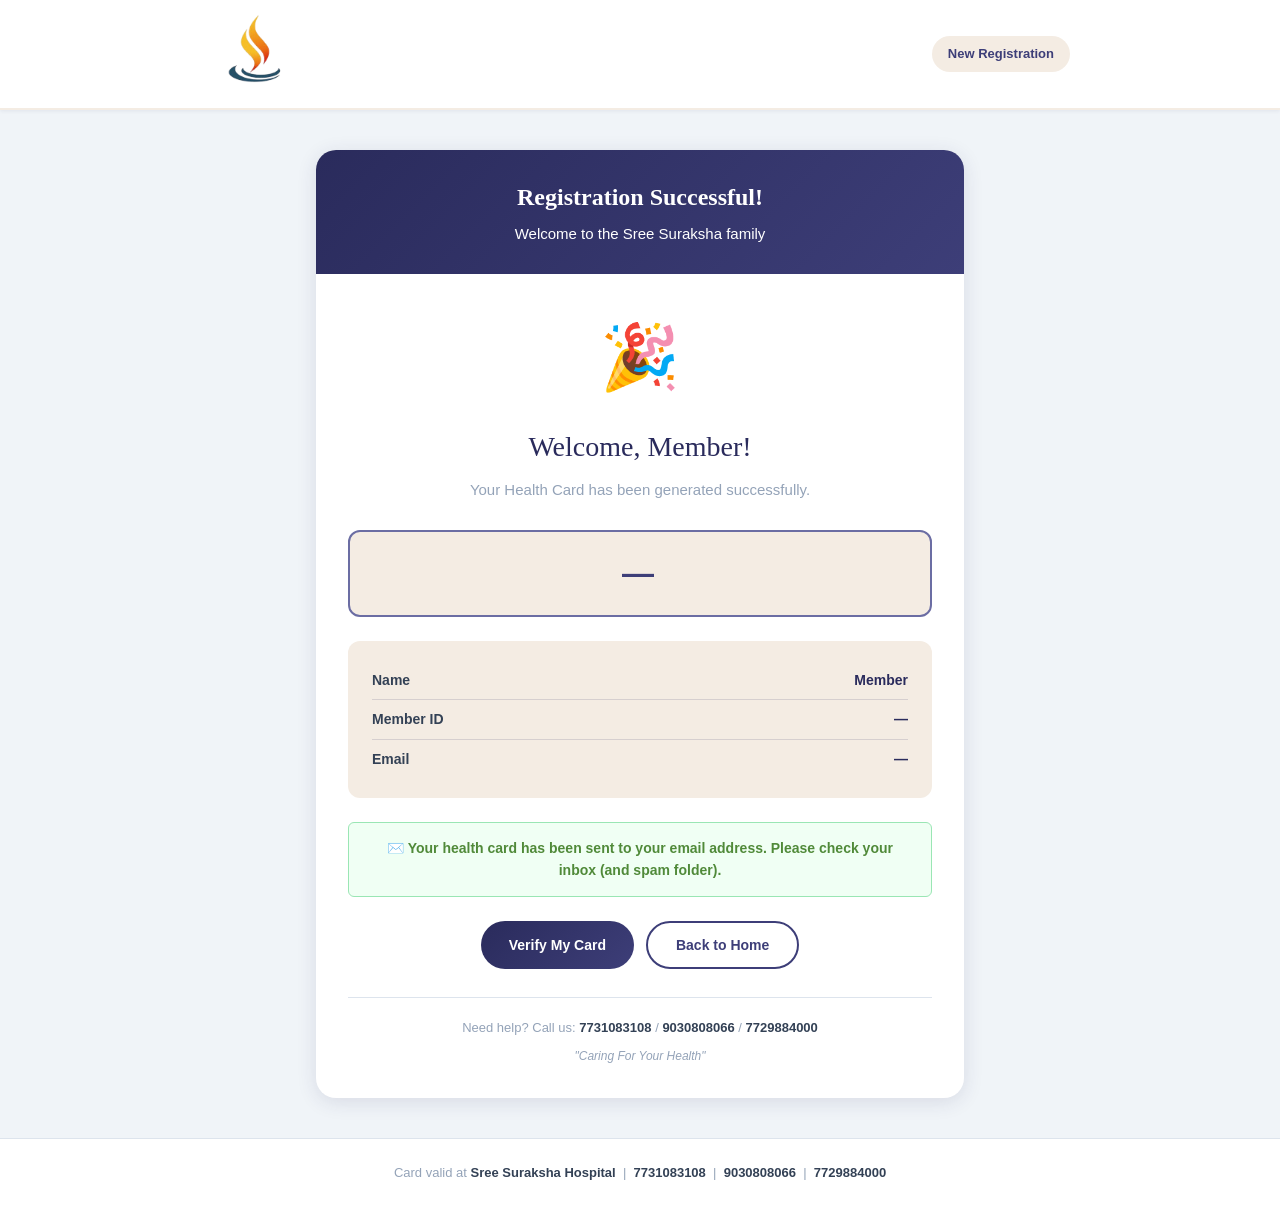
<file: pages/success.html>
<!DOCTYPE html>
<html lang="en">
<head>
  <meta charset="UTF-8" />
  <meta name="viewport" content="width=device-width, initial-scale=1.0" />
  <title>Registration Successful – Sree Suraksha Hospital</title>
  <!-- Removed Google Fonts to avoid CORS/taint issues. Using system fonts instead. -->
  <link rel="stylesheet" href="../css/style.css" />
  <style>
    .success-icon { font-size: 64px; text-align: center; margin-bottom: 16px; }
    .success-title { font-family: var(--font-display); font-size: 28px; color: var(--blue-dark); text-align: center; margin-bottom: 8px; }
    .success-sub   { text-align: center; color: var(--gray-400); margin-bottom: 28px; font-size: 15px; }

    .info-box {
      background: var(--blue-pale);
      border-radius: var(--radius-md);
      padding: 20px 24px;
      margin-bottom: 24px;
    }
    .info-row { display: flex; justify-content: space-between; padding: 8px 0; border-bottom: 1px solid rgba(42,43,92,0.15); font-size: 14px; }
    .info-row:last-child { border-bottom: none; }
    .info-label { font-weight: 700; color: var(--gray-700); }
    .info-value { color: var(--blue-dark); font-weight: 800; }

    .member-id-big {
      text-align: center;
      font-size: 32px;
      font-weight: 800;
      color: var(--blue-mid);
      letter-spacing: 4px;
      background: var(--blue-pale);
      border: 2px solid var(--blue-light);
      border-radius: var(--radius-md);
      padding: 16px;
      margin-bottom: 24px;
    }

    .email-notice {
      background: #f0fff4;
      border: 1px solid #9ae6b4;
      border-radius: var(--radius-sm);
      padding: 14px 18px;
      font-size: 14px;
      color: var(--green);
      font-weight: 600;
      margin-bottom: 24px;
      text-align: center;
    }

    .action-buttons {
      display: flex;
      gap: 12px;
      flex-wrap: wrap;
      justify-content: center;
    }

    .btn-primary {
      background: linear-gradient(135deg, var(--blue-dark), var(--blue-mid));
      color: white;
      border: none;
      padding: 13px 28px;
      border-radius: 50px;
      font-family: var(--font-body);
      font-size: 14px;
      font-weight: 700;
      cursor: pointer;
      text-decoration: none;
      display: inline-block;
      transition: opacity 0.2s;
    }
    .btn-primary:hover { opacity: 0.9; text-decoration: none; }

    .btn-secondary {
      background: var(--white);
      color: var(--blue-mid);
      border: 2px solid var(--blue-mid);
      padding: 11px 28px;
      border-radius: 50px;
      font-family: var(--font-body);
      font-size: 14px;
      font-weight: 700;
      cursor: pointer;
      text-decoration: none;
      display: inline-block;
      transition: background 0.2s;
    }
    .btn-secondary:hover { background: var(--blue-pale); text-decoration: none; }

    .helpline-box {
      text-align: center;
      margin-top: 28px;
      padding-top: 20px;
      border-top: 1px solid var(--gray-200);
      font-size: 13px;
      color: var(--gray-400);
    }
    .helpline-box strong { color: var(--gray-700); }
  </style>
</head>
<body>

  <header class="site-header">
    <div class="header-inner">
      <div class="logo-area">
        <img src="../img/sree_suraksha_logo.png" alt="Sree Suraksha Hospital Logo" class="logo-img">
      </div>
      <a href="../index.html" class="verify-link">New Registration</a>
    </div>
  </header>

  <div class="page-wrap">
    <div class="page-card">
      <div class="page-card-header">
        <h1>Registration Successful!</h1>
        <p>Welcome to the Sree Suraksha family</p>
      </div>
      <div class="page-card-body">
        <div class="success-icon">🎉</div>
        <div class="success-title" id="welcomeText">Welcome!</div>
        <div class="success-sub">Your Health Card has been generated successfully.</div>

        <div class="member-id-big" id="memberIdDisplay">—</div>

        <div class="info-box" id="infoBox" style="display:none;">
          <div class="info-row">
            <span class="info-label">Name</span>
            <span class="info-value" id="infoName">—</span>
          </div>
          <div class="info-row">
            <span class="info-label">Member ID</span>
            <span class="info-value" id="infoId">—</span>
          </div>
          <div class="info-row">
            <span class="info-label">Email</span>
            <span class="info-value" id="infoEmail">—</span>
          </div>
        </div>

        <div class="email-notice" id="emailNotice">
          ✉️ Your health card has been sent to your email address. Please check your inbox (and spam folder).
        </div>

        <div class="action-buttons">
          <a href="verify.html" class="btn-primary">Verify My Card</a>
          <a href="../index.html" class="btn-secondary">Back to Home</a>
        </div>

        <div class="helpline-box">
          <p>Need help? Call us: <strong>7731083108</strong> / <strong>9030808066</strong> / <strong>7729884000</strong></p>
          <p class="tagline" style="margin-top:8px;">"Caring For Your Health"</p>
        </div>
      </div>
    </div>
  </div>

  <footer class="site-footer">
    <p>Card valid at <strong>Sree Suraksha Hospital</strong> &nbsp;|&nbsp; <strong>7731083108</strong> &nbsp;|&nbsp; <strong>9030808066</strong> &nbsp;|&nbsp; <strong>7729884000</strong></p>
  </footer>

  <script>
    // Extract query parameters from the redirect
    const params = new URLSearchParams(window.location.search);
    const name     = params.get('name')  || 'Member';
    const memberId = params.get('id')    || '—';
    const email    = params.get('email') || '—';

    document.getElementById('welcomeText').textContent    = `Welcome, ${name}!`;
    document.getElementById('memberIdDisplay').textContent = memberId;
    document.getElementById('infoName').textContent        = name;
    document.getElementById('infoId').textContent          = memberId;
    document.getElementById('infoEmail').textContent       = email;

    if (name && memberId) {
      document.getElementById('infoBox').style.display = 'block';
    }

    // Update email notice with actual email
    if (email && email !== '—') {
      document.getElementById('emailNotice').innerHTML =
        `✉️ Your health card has been sent to <strong>${email}</strong>. Please check your inbox (and spam folder).`;
    }
  </script>

</body>
</html>
</file>
<file: css/style.css>
/* ============================================================
   Sree Suraksha Hospital – Main Stylesheet
   ============================================================ */

:root {
  /* Palette matched to the printed health card (img/front.png, css/card.css) */
  --blue-dark:   #2a2b5c;
  --blue-mid:    #3d3e78;
  --blue-light:  #6b6da3;
  --blue-pale:   #f4ece3;
  --teal:        #508a39;
  --orange:      #dba178;
  --white:       #ffffff;
  --gray-50:     #f9fafb;
  --gray-100:    #f0f4f8;
  --gray-200:    #dde4ed;
  --gray-400:    #94a3b8;
  --gray-700:    #334155;
  --gray-900:    #0f172a;
  --red:         #c73c36;
  --green:       #508a39;
  --radius-sm:   6px;
  --radius-md:   12px;
  --radius-lg:   20px;
  --shadow-sm:   0 1px 4px rgba(42,43,92,0.08);
  --shadow-md:   0 4px 20px rgba(42,43,92,0.12);
  --shadow-lg:   0 12px 40px rgba(42,43,92,0.18);
  /* Use system fonts instead of external Google Fonts to avoid CORS issues
     when capturing the card canvas for PDF generation. */
  --font-body:   Arial, Helvetica, sans-serif;
  --font-display: Georgia, 'Times New Roman', serif;
}

*, *::before, *::after { box-sizing: border-box; margin: 0; padding: 0; }

html { scroll-behavior: smooth; }

body {
  font-family: var(--font-body);
  background: var(--gray-100);
  color: var(--gray-700);
  line-height: 1.6;
  font-size: 15px;
}

a { color: var(--blue-mid); text-decoration: none; }
a:hover { text-decoration: underline; }

/* ---- Header ---- */
.site-header {
  background: var(--white);
  border-bottom: 2px solid var(--blue-pale);
  position: sticky;
  top: 0;
  z-index: 100;
  box-shadow: var(--shadow-sm);
}

.header-inner {
  max-width: 900px;
  margin: 0 auto;
  padding: 14px 20px;
  display: flex;
  align-items: center;
  justify-content: space-between;
}

.logo-area {
  display: flex;
  align-items: center;
  gap: 12px;
}

.logo-icon { font-size: 28px; }

.logo-text {
  display: flex;
  flex-direction: column;
  line-height: 1.2;
}

.org-name {
  font-weight: 800;
  font-size: 16px;
  color: var(--blue-dark);
}

.org-sub {
  font-size: 11px;
  color: var(--gray-400);
  font-weight: 600;
  letter-spacing: 0.3px;
}

.verify-link {
  background: var(--blue-pale);
  color: var(--blue-mid);
  font-weight: 700;
  font-size: 13px;
  padding: 8px 16px;
  border-radius: 50px;
  transition: background 0.2s;
}

.verify-link:hover {
  background: var(--blue-mid);
  color: var(--white);
  text-decoration: none;
}

/* ---- Hero ---- */
.hero {
  background: linear-gradient(135deg, var(--blue-dark) 0%, var(--blue-mid) 60%, var(--blue-light) 100%);
  padding: 50px 20px 60px;
  text-align: center;
  color: var(--white);
  position: relative;
  overflow: hidden;
}

.hero::after {
  content: '';
  position: absolute;
  bottom: -2px;
  left: 0;
  right: 0;
  height: 40px;
  background: var(--gray-100);
  clip-path: ellipse(55% 100% at 50% 100%);
}

.hero-content { max-width: 680px; margin: 0 auto; position: relative; z-index: 1; }

.hero-badge {
  display: inline-block;
  background: rgba(255,255,255,0.15);
  border: 1px solid rgba(255,255,255,0.3);
  color: var(--white);
  font-size: 12px;
  font-weight: 700;
  letter-spacing: 1px;
  text-transform: uppercase;
  padding: 6px 18px;
  border-radius: 50px;
  margin-bottom: 18px;
}

.hero h1 {
  font-family: var(--font-display);
  font-size: clamp(24px, 5vw, 38px);
  line-height: 1.25;
  margin-bottom: 16px;
}

.highlight { color: var(--orange); }

.hero p {
  font-size: 15px;
  opacity: 0.9;
  max-width: 520px;
  margin: 0 auto 28px;
  line-height: 1.7;
}

.hero-stats {
  display: flex;
  justify-content: center;
  gap: 32px;
}

.stat {
  display: flex;
  flex-direction: column;
  align-items: center;
  gap: 2px;
}

.stat strong {
  font-size: 24px;
  font-weight: 800;
  color: var(--white);
}

.stat span {
  font-size: 11px;
  opacity: 0.75;
  text-transform: uppercase;
  letter-spacing: 0.5px;
}

/* ---- Form Container ---- */
.form-container {
  max-width: 900px;
  margin: -10px auto 40px;
  padding: 0 16px;
}

.form-card {
  background: var(--white);
  border-radius: var(--radius-lg);
  box-shadow: var(--shadow-lg);
  overflow: hidden;
}

.form-header {
  background: linear-gradient(90deg, var(--blue-dark), var(--blue-mid));
  padding: 24px 32px;
  color: var(--white);
}

.form-header h2 {
  font-family: var(--font-display);
  font-size: 22px;
  margin-bottom: 4px;
}

.form-header p { font-size: 13px; opacity: 0.8; }

/* ---- Form Sections ---- */
.form-section {
  padding: 28px 32px;
  border-bottom: 1px solid var(--gray-100);
}

.form-section:last-of-type { border-bottom: none; }

.section-title {
  display: flex;
  align-items: center;
  gap: 10px;
  font-weight: 800;
  font-size: 14px;
  text-transform: uppercase;
  letter-spacing: 0.8px;
  color: var(--blue-dark);
  margin-bottom: 20px;
}

.section-num {
  width: 26px;
  height: 26px;
  background: var(--blue-mid);
  color: var(--white);
  border-radius: 50%;
  display: flex;
  align-items: center;
  justify-content: center;
  font-size: 13px;
  font-weight: 800;
  flex-shrink: 0;
}

.section-optional {
  color: var(--gray-400);
  font-weight: 600;
  text-transform: none;
  letter-spacing: 0;
  font-size: 12px;
}

/* ---- Family Members (dynamic add/remove) ---- */
.family-members-intro {
  font-size: 13px;
  color: var(--gray-400);
  margin-bottom: 18px;
  margin-top: -8px;
}

.family-members-list {
  display: flex;
  flex-direction: column;
  gap: 14px;
  margin-bottom: 16px;
}

.family-member-row {
  display: grid;
  grid-template-columns: 1fr 90px 140px 36px;
  gap: 12px;
  align-items: end;
  background: var(--blue-pale);
  border: 1px solid var(--gray-200);
  border-radius: var(--radius-md);
  padding: 14px 16px;
}

@media (max-width: 640px) {
  .family-member-row {
    grid-template-columns: 1fr 1fr;
    grid-template-areas:
      "name name"
      "age blood"
      "remove remove";
  }
  .family-member-row .form-group:nth-child(1) { grid-area: name; }
  .family-member-row .form-group:nth-child(2) { grid-area: age; }
  .family-member-row .form-group:nth-child(3) { grid-area: blood; }
  .family-member-row .remove-member-btn {
    grid-area: remove;
    width: 100%;
    border-radius: var(--radius-sm);
    justify-self: stretch;
  }
}

.remove-member-btn {
  width: 36px;
  height: 36px;
  border: none;
  background: var(--red);
  color: var(--white);
  border-radius: 50%;
  cursor: pointer;
  font-size: 18px;
  line-height: 1;
  font-weight: 800;
  display: flex;
  align-items: center;
  justify-content: center;
  transition: opacity 0.2s;
  flex-shrink: 0;
}

.remove-member-btn:hover { opacity: 0.8; }

.add-member-btn {
  display: flex;
  align-items: center;
  justify-content: center;
  gap: 8px;
  width: 100%;
  background: var(--white);
  border: 2px dashed var(--blue-light);
  color: var(--blue-dark);
  font-family: var(--font-body);
  font-weight: 700;
  font-size: 14px;
  padding: 13px 20px;
  border-radius: var(--radius-sm);
  cursor: pointer;
  transition: background 0.2s, border-color 0.2s;
}

.add-member-btn:hover {
  background: var(--blue-pale);
  border-color: var(--blue-mid);
}

.add-member-btn .plus-icon {
  font-size: 18px;
  font-weight: 800;
  color: var(--orange);
}

.add-member-btn:disabled {
  opacity: 0.5;
  cursor: not-allowed;
}

.member-limit-hint {
  text-align: center;
  font-size: 13px;
  font-weight: 600;
  color: var(--gray-400);
  margin-top: 4px;
}

/* ---- Form Rows & Groups ---- */
.form-row {
  display: grid;
  grid-template-columns: 1fr 1fr;
  gap: 18px;
}

@media (max-width: 580px) {
  .form-row { grid-template-columns: 1fr; }
}

.form-group { display: flex; flex-direction: column; gap: 6px; }
.form-group.full-width { grid-column: 1 / -1; }

label {
  font-size: 13px;
  font-weight: 700;
  color: var(--gray-900);
}

.req { color: var(--red); }

input[type="text"],
input[type="email"],
input[type="tel"],
input[type="number"],
select,
textarea {
  width: 100%;
  padding: 11px 14px;
  border: 1.5px solid var(--gray-200);
  border-radius: var(--radius-sm);
  font-family: var(--font-body);
  font-size: 14px;
  color: var(--gray-900);
  background: var(--white);
  transition: border-color 0.2s, box-shadow 0.2s;
  outline: none;
}

input:focus, select:focus, textarea:focus {
  border-color: var(--blue-light);
  box-shadow: 0 0 0 3px rgba(61,62,120,0.18);
}

input.error, select.error, textarea.error {
  border-color: var(--red);
}

textarea { resize: vertical; min-height: 80px; }

.error-msg {
  font-size: 12px;
  color: var(--red);
  font-weight: 600;
  min-height: 16px;
}

/* ---- Upload Boxes ---- */
.upload-row { margin-top: 4px; }

.upload-group { gap: 8px; }

.upload-box {
  position: relative;
  border: 2px dashed var(--gray-200);
  border-radius: var(--radius-md);
  min-height: 160px;
  display: flex;
  align-items: center;
  justify-content: center;
  cursor: pointer;
  transition: border-color 0.2s, background 0.2s;
  background: var(--gray-50);
  overflow: hidden;
}

.upload-box:hover {
  border-color: var(--blue-light);
  background: var(--blue-pale);
}

.upload-box.has-file {
  border-color: var(--teal);
  border-style: solid;
}

.file-input {
  position: absolute;
  inset: 0;
  opacity: 0;
  cursor: pointer;
  width: 100%;
  height: 100%;
}

.upload-placeholder {
  text-align: center;
  padding: 20px;
  pointer-events: none;
}

.upload-icon { font-size: 32px; margin-bottom: 8px; }
.upload-text { font-size: 13px; font-weight: 700; color: var(--gray-700); }
.upload-hint { font-size: 11px; color: var(--gray-400); margin-top: 4px; }

.upload-preview {
  width: 100%;
  height: 100%;
  object-fit: cover;
  display: none;
  border-radius: calc(var(--radius-md) - 2px);
}

.upload-preview.visible { display: block; }

/* ---- Consent ---- */
.consent-section { padding: 20px 32px; }

.checkbox-label {
  display: flex;
  align-items: flex-start;
  gap: 12px;
  cursor: pointer;
  font-size: 14px;
  line-height: 1.5;
}

.checkbox-label input[type="checkbox"] { display: none; }

.checkmark {
  width: 20px;
  height: 20px;
  border: 2px solid var(--gray-200);
  border-radius: 4px;
  flex-shrink: 0;
  margin-top: 2px;
  display: flex;
  align-items: center;
  justify-content: center;
  transition: background 0.2s, border-color 0.2s;
}

.checkbox-label input:checked + .checkmark {
  background: var(--blue-mid);
  border-color: var(--blue-mid);
}

.checkbox-label input:checked + .checkmark::after {
  content: '✓';
  color: white;
  font-size: 13px;
  font-weight: 800;
}

/* ---- Submit Button ---- */
.form-footer {
  padding: 24px 32px 32px;
  display: flex;
  justify-content: center;
}

.submit-btn {
  background: linear-gradient(135deg, var(--blue-dark), var(--blue-mid));
  color: var(--white);
  border: none;
  padding: 16px 48px;
  font-family: var(--font-body);
  font-size: 16px;
  font-weight: 800;
  border-radius: 50px;
  cursor: pointer;
  transition: transform 0.2s, box-shadow 0.2s;
  box-shadow: 0 4px 20px rgba(42,43,92,0.4);
  min-width: 280px;
}

.submit-btn:hover:not(:disabled) {
  transform: translateY(-2px);
  box-shadow: 0 8px 30px rgba(42,43,92,0.5);
}

.submit-btn:disabled {
  opacity: 0.7;
  cursor: not-allowed;
}

.btn-loader {
  display: flex;
  align-items: center;
  justify-content: center;
  gap: 10px;
}

.spinner {
  width: 18px;
  height: 18px;
  border: 3px solid rgba(255,255,255,0.3);
  border-top-color: white;
  border-radius: 50%;
  animation: spin 0.8s linear infinite;
  display: inline-block;
}

@keyframes spin { to { transform: rotate(360deg); } }

.hidden { display: none !important; }

/* ---- Errors ---- */
.global-error {
  margin: 0 32px 24px;
  background: #fff5f5;
  border: 1px solid #fc8181;
  color: var(--red);
  padding: 14px 18px;
  border-radius: var(--radius-sm);
  font-weight: 600;
  font-size: 14px;
}

/* ---- Footer ---- */
.site-footer {
  text-align: center;
  padding: 24px 20px;
  background: var(--white);
  border-top: 1px solid var(--gray-200);
  font-size: 13px;
  color: var(--gray-400);
}

.site-footer strong { color: var(--gray-700); }
.tagline { margin-top: 6px; font-style: italic; font-size: 12px; }

/* ---- Verify & Success pages share base ---- */
.page-wrap {
  max-width: 680px;
  margin: 40px auto;
  padding: 0 16px;
}

.page-card {
  background: var(--white);
  border-radius: var(--radius-lg);
  box-shadow: var(--shadow-md);
  overflow: hidden;
}

.page-card-header {
  background: linear-gradient(135deg, var(--blue-dark), var(--blue-mid));
  padding: 28px 32px;
  color: var(--white);
  text-align: center;
}

.page-card-header h1 {
  font-family: var(--font-display);
  font-size: 24px;
  margin-bottom: 6px;
}

.page-card-body { padding: 32px; }


/* Logo image sizing */
.logo-img {
  height: 80px;
  width: auto;
}

/* ---- Hero Partners ---- */
.hero-partners {
  margin-top: 20px;
  color: var(--white);
}

.hero-partners h3 {
  font-size: 18px;
  font-weight: 700;
  margin-bottom: 10px;
}

.partner-list {
  list-style: none;
  display: flex;
  flex-wrap: wrap;
  gap: 12px 20px;
  justify-content: center;
}

.partner-list li {
  background: rgba(255, 255, 255, 0.15);
  padding: 6px 12px;
  border-radius: 20px;
  font-size: 13px;
  font-weight: 600;
  white-space: nowrap;
}
</file>
